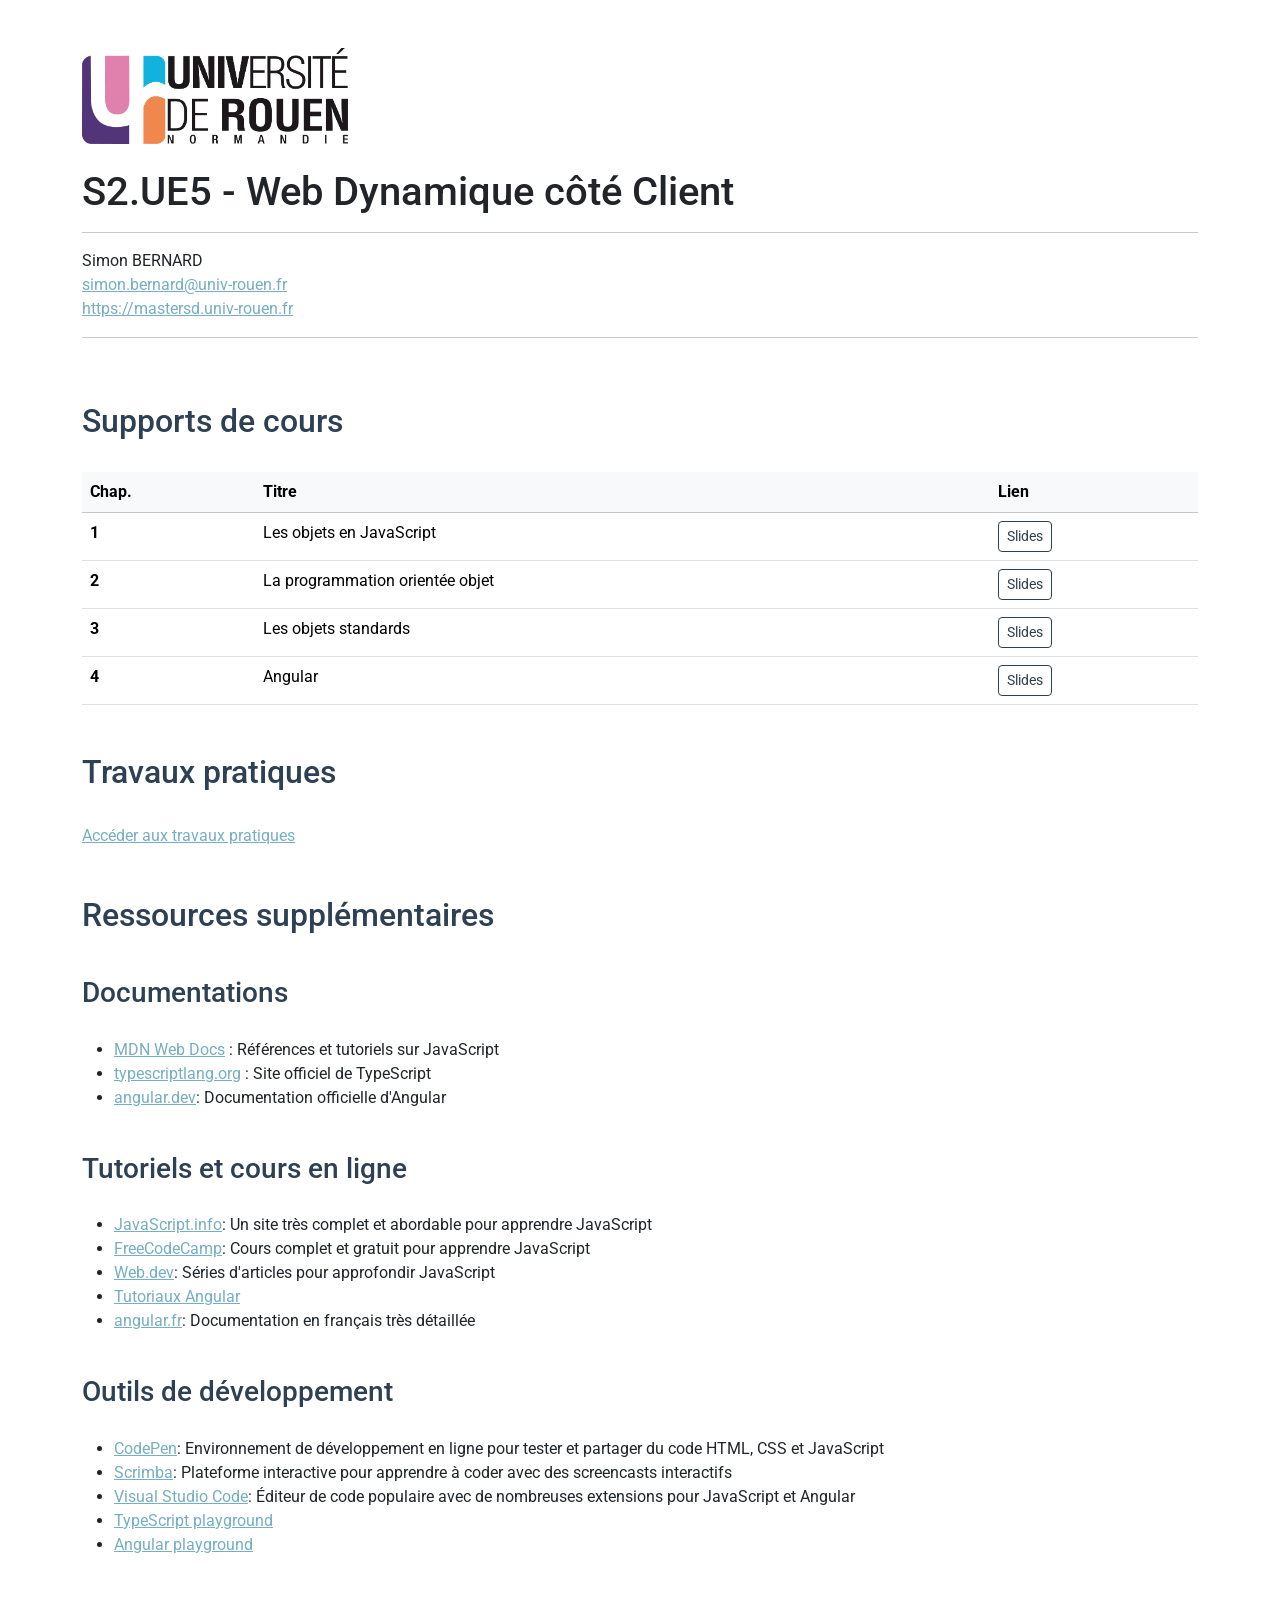
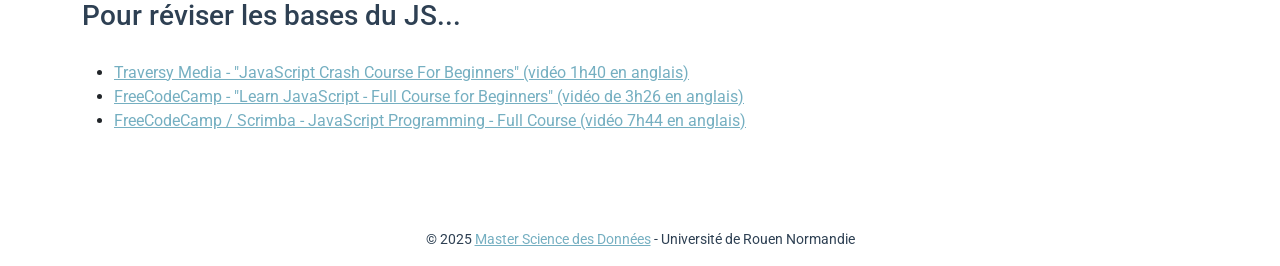
<file: index.html>
<!DOCTYPE html>
<html lang="fr">
<head>
    <title>M1SD - S2.UE5 - WDC</title>


    <meta charset="UTF-8">
    <meta name="viewport" content="width=device-width, initial-scale=1.0">
    <link rel="icon" type="image/x-icon" href="../img/favicon.ico">
    <meta name="author" content="Simon BERNARD">
    <meta name="description" content="Supports de cours pour l'UE Web Dynamique côté Client (WDC) du Master Science des Données à l'Université de Rouen Normandie">
    <meta name="language" content="fr">

    <link href="https://cdn.jsdelivr.net/npm/bootstrap@5.3.6/dist/css/bootstrap.min.css" rel="stylesheet">
    <link rel="stylesheet" href="css/urn.css">
</head>
<body> 
    <div class="container-lg">

        <header class="mt-5">
            <img src="img/logo_urn_color.png" alt="Logo Université de Rouen Normandie" class="logo mb-4">
            <h1 class="h1">S2.UE5 - Web Dynamique côté Client</h1>
            <hr>
            <div class="author">Simon BERNARD</div>
            <div class="mail"><a href="mailto:simon.bernard@univ-rouen.fr">simon.bernard@univ-rouen.fr</a></div>
            <div class="site"><a href="https://mastersd.univ-rouen.fr" target="_blank">https://mastersd.univ-rouen.fr</a></div>
            <hr>
        </header>

        <main>
            <section>
                <h2>Supports de cours</h2>
                <table class="table">
                    <thead class="table-light">
                        <tr>
                            <th scope="col">Chap.</th>
                            <th scope="col">Titre</th>
                            <th scope="col">Lien</th>
                        </tr>
                    </thead>
                    <tbody>
                        <tr>
                            <th scope="row">1</th>
                            <td>Les objets en JavaScript</td>
                            <td><a href="./CM/objet.html" class="btn btn-outline-primary btn-sm">Slides</a></td>
                        </tr>
                        <tr>
                            <th scope="row">2</th>
                            <td>La programmation orientée objet</td>
                            <td><a href="./CM/poo.html" class="btn btn-outline-primary btn-sm">Slides</a></td>
                        </tr>
                        <tr>
                            <th scope="row">3</th>
                            <td>Les objets standards</td>
                            <td><a href="./CM/objetstandard.html" class="btn btn-outline-primary btn-sm">Slides</a></td>
                        </tr>
                        <tr>
                            <th scope="row">4</th>
                            <td>Angular</td>
                            <td><a href="./CM/angular.html" class="btn btn-outline-primary btn-sm">Slides</a></td>
                        </tr>
                        <!--<tr>
                            <th scope="row">5</th>
                            <td>AJAX</td>
                            <td><a href="./CM/ajax.html" class="btn btn-outline-primary btn-sm disabled">Slides</a></td>
                        </tr>-->
                    </tbody>
                </table>
            </section>

            <section>
                <h2>Travaux pratiques</h2>
                <p><a href="./TP/index.html">Accéder aux travaux pratiques</a></p>
            </section>

            <section>
                <h2>Ressources supplémentaires</h2>

                <section>
                    <h3>Documentations</h3>
                    <ul>
                        <li><a href="https://developer.mozilla.org/fr/docs/Web/JavaScript" target="_blank">MDN Web Docs</a> : Références et tutoriels sur JavaScript</li>
                        <li><a href="https://www.typescriptlang.org/" target="_blank">typescriptlang.org</a> : Site officiel de TypeScript</li>
                        <li><a href="https://angular.dev/overview" target="_blank">angular.dev</a>: Documentation officielle d'Angular</li>
                    </ul>
                </section>
                <section>
                    <h3>Tutoriels et cours en ligne</h3>
                    <ul>
                        <li><a href="https://javascript.info/">JavaScript.info</a>: Un site très complet et abordable pour apprendre JavaScript</li>
                        <li><a href="https://www.freecodecamp.org/news/learn-javascript-full-course/" target="_blank">FreeCodeCamp</a>: Cours complet et gratuit pour apprendre JavaScript</li>
                        <li><a href="https://web.dev/learn/javascript" target="_blank">Web.dev</a>: Séries d'articles pour approfondir JavaScript</li>
                        <li><a href="https://angular.dev/tutorials" target="_blank">Tutoriaux Angular</a></li>
                        <li><a href="https://angular.fr/get_started/" target="_blank">angular.fr</a>: Documentation en français très détaillée</li>
                    </ul>
                </section>
                <section>
                    <h3>Outils de développement</h3>
                    <ul>
                        <li><a href="https://codepen.io" target="_blank">CodePen</a>: Environnement de développement en ligne pour tester et partager du code HTML, CSS et JavaScript</li>
                        <li><a href="https://scrimba.com" target="_blank">Scrimba</a>: Plateforme interactive pour apprendre à coder avec des screencasts interactifs</li>
                        <li><a href="https://code.visualstudio.com/" target="_blank">Visual Studio Code</a>: Éditeur de code populaire avec de nombreuses extensions pour JavaScript et Angular</li>
                        <li><a href="https://www.typescriptlang.org/play" target="_blank">TypeScript playground</a></li>
                        <li><a href="https://angular.dev/playground" target="_blank">Angular playground</a></li>
                    </ul>
                </section>
                <section>
                    <h3>Pour réviser les bases du JS...</h3>
                    <ul>
                        <li><a href="https://www.youtube.com/watch?v=hdI2bqOjy3c" target="_blank">Traversy Media - "JavaScript Crash Course For Beginners" (vidéo 1h40 en anglais)</a></li>
                        <li><a href="https://www.youtube.com/watch?v=PkZNo7MFNFg">FreeCodeCamp - "Learn JavaScript - Full Course for Beginners" (vidéo de 3h26 en anglais)</a></li>
                        <li><a href="https://www.youtube.com/watch?v=jS4aFq5-91M">FreeCodeCamp / Scrimba - JavaScript Programming - Full Course (vidéo 7h44 en anglais)</a></li>
                    </ul>
                </section>
            </section>

        </main>

        <footer>
            <p>© 2025 <a href="https://mastersd.univ-rouen.fr">Master Science des Données</a> - Université de Rouen Normandie</p>
        </footer>

    </div>


    <script type="text/javascript" src="https://cdn.jsdelivr.net/npm/bootstrap@5.3.6/dist/js/bootstrap.bundle.min.js"></script>
</body>
</html>
</file>
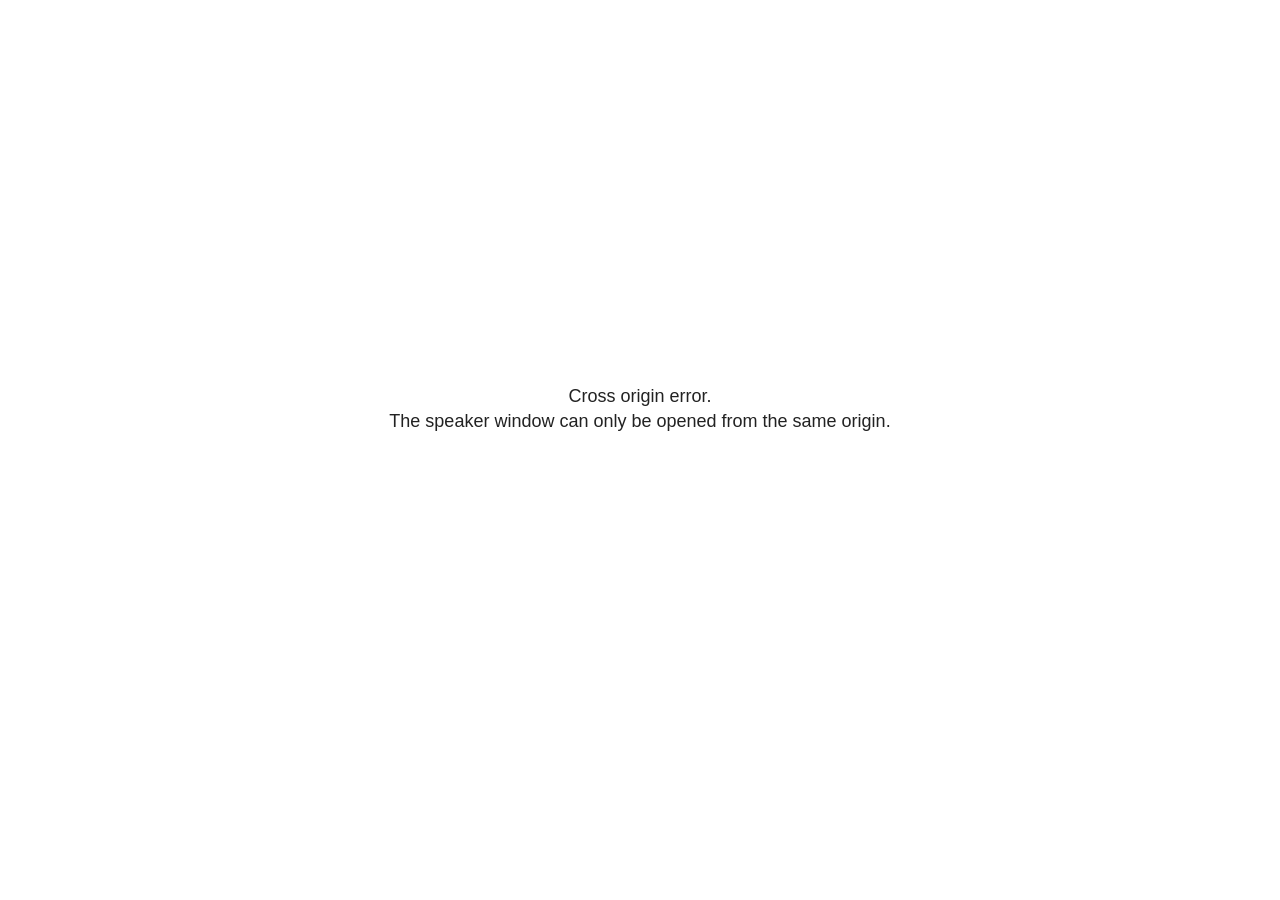
<file: CM/reveal/plugin/notes/speaker-view.html>
<!--
	NOTE: You need to build the notes plugin after making changes to this file.
-->
<html lang="en">
	<head>
		<meta charset="utf-8">

		<title>reveal.js - Speaker View</title>

		<style>
			body {
				font-family: Helvetica;
				font-size: 18px;
			}

			#current-slide,
			#upcoming-slide,
			#speaker-controls {
				padding: 6px;
				box-sizing: border-box;
				-moz-box-sizing: border-box;
			}

			#current-slide iframe,
			#upcoming-slide iframe {
				width: 100%;
				height: 100%;
				border: 1px solid #ddd;
			}

			#current-slide .label,
			#upcoming-slide .label {
				position: absolute;
				top: 10px;
				left: 10px;
				z-index: 2;
			}

			#connection-status {
				position: absolute;
				top: 0;
				left: 0;
				width: 100%;
				height: 100%;
				z-index: 20;
				padding: 30% 20% 20% 20%;
				font-size: 18px;
				color: #222;
				background: #fff;
				text-align: center;
				box-sizing: border-box;
				line-height: 1.4;
			}

			.overlay-element {
				height: 34px;
				line-height: 34px;
				padding: 0 10px;
				text-shadow: none;
				background: rgba( 220, 220, 220, 0.8 );
				color: #222;
				font-size: 14px;
			}

			.overlay-element.interactive:hover {
				background: rgba( 220, 220, 220, 1 );
			}

			#current-slide {
				position: absolute;
				width: 60%;
				height: 100%;
				top: 0;
				left: 0;
				padding-right: 0;
			}

			#upcoming-slide {
				position: absolute;
				width: 40%;
				height: 40%;
				right: 0;
				top: 0;
			}

			/* Speaker controls */
			#speaker-controls {
				position: absolute;
				top: 40%;
				right: 0;
				width: 40%;
				height: 60%;
				overflow: auto;
				font-size: 18px;
			}

				.speaker-controls-time.hidden,
				.speaker-controls-notes.hidden {
					display: none;
				}

				.speaker-controls-time .label,
				.speaker-controls-pace .label,
				.speaker-controls-notes .label {
					text-transform: uppercase;
					font-weight: normal;
					font-size: 0.66em;
					color: #666;
					margin: 0;
				}

				.speaker-controls-time, .speaker-controls-pace {
					border-bottom: 1px solid rgba( 200, 200, 200, 0.5 );
					margin-bottom: 10px;
					padding: 10px 16px;
					padding-bottom: 20px;
					cursor: pointer;
				}

				.speaker-controls-time .reset-button {
					opacity: 0;
					float: right;
					color: #666;
					text-decoration: none;
				}
				.speaker-controls-time:hover .reset-button {
					opacity: 1;
				}

				.speaker-controls-time .timer,
				.speaker-controls-time .clock {
					width: 50%;
				}

				.speaker-controls-time .timer,
				.speaker-controls-time .clock,
				.speaker-controls-time .pacing .hours-value,
				.speaker-controls-time .pacing .minutes-value,
				.speaker-controls-time .pacing .seconds-value {
					font-size: 1.9em;
				}

				.speaker-controls-time .timer {
					float: left;
				}

				.speaker-controls-time .clock {
					float: right;
					text-align: right;
				}

				.speaker-controls-time span.mute {
					opacity: 0.3;
				}

				.speaker-controls-time .pacing-title {
					margin-top: 5px;
				}

				.speaker-controls-time .pacing.ahead {
					color: blue;
				}

				.speaker-controls-time .pacing.on-track {
					color: green;
				}

				.speaker-controls-time .pacing.behind {
					color: red;
				}

				.speaker-controls-notes {
					padding: 10px 16px;
				}

				.speaker-controls-notes .value {
					margin-top: 5px;
					line-height: 1.4;
					font-size: 1.2em;
				}

			/* Layout selector */
			#speaker-layout {
				position: absolute;
				top: 10px;
				right: 10px;
				color: #222;
				z-index: 10;
			}
				#speaker-layout select {
					position: absolute;
					width: 100%;
					height: 100%;
					top: 0;
					left: 0;
					border: 0;
					box-shadow: 0;
					cursor: pointer;
					opacity: 0;

					font-size: 1em;
					background-color: transparent;

					-moz-appearance: none;
					-webkit-appearance: none;
					-webkit-tap-highlight-color: rgba(0, 0, 0, 0);
				}

				#speaker-layout select:focus {
					outline: none;
					box-shadow: none;
				}

			.clear {
				clear: both;
			}

			/* Speaker layout: Wide */
			body[data-speaker-layout="wide"] #current-slide,
			body[data-speaker-layout="wide"] #upcoming-slide {
				width: 50%;
				height: 45%;
				padding: 6px;
			}

			body[data-speaker-layout="wide"] #current-slide {
				top: 0;
				left: 0;
			}

			body[data-speaker-layout="wide"] #upcoming-slide {
				top: 0;
				left: 50%;
			}

			body[data-speaker-layout="wide"] #speaker-controls {
				top: 45%;
				left: 0;
				width: 100%;
				height: 50%;
				font-size: 1.25em;
			}

			/* Speaker layout: Tall */
			body[data-speaker-layout="tall"] #current-slide,
			body[data-speaker-layout="tall"] #upcoming-slide {
				width: 45%;
				height: 50%;
				padding: 6px;
			}

			body[data-speaker-layout="tall"] #current-slide {
				top: 0;
				left: 0;
			}

			body[data-speaker-layout="tall"] #upcoming-slide {
				top: 50%;
				left: 0;
			}

			body[data-speaker-layout="tall"] #speaker-controls {
				padding-top: 40px;
				top: 0;
				left: 45%;
				width: 55%;
				height: 100%;
				font-size: 1.25em;
			}

			/* Speaker layout: Notes only */
			body[data-speaker-layout="notes-only"] #current-slide,
			body[data-speaker-layout="notes-only"] #upcoming-slide {
				display: none;
			}

			body[data-speaker-layout="notes-only"] #speaker-controls {
				padding-top: 40px;
				top: 0;
				left: 0;
				width: 100%;
				height: 100%;
				font-size: 1.25em;
			}

			@media screen and (max-width: 1080px) {
				body[data-speaker-layout="default"] #speaker-controls {
					font-size: 16px;
				}
			}

			@media screen and (max-width: 900px) {
				body[data-speaker-layout="default"] #speaker-controls {
					font-size: 14px;
				}
			}

			@media screen and (max-width: 800px) {
				body[data-speaker-layout="default"] #speaker-controls {
					font-size: 12px;
				}
			}

		</style>
	</head>

	<body>

		<div id="connection-status">Loading speaker view...</div>

		<div id="current-slide"></div>
		<div id="upcoming-slide"><span class="overlay-element label">Upcoming</span></div>
		<div id="speaker-controls">
			<div class="speaker-controls-time">
				<h4 class="label">Time <span class="reset-button">Click to Reset</span></h4>
				<div class="clock">
					<span class="clock-value">0:00 AM</span>
				</div>
				<div class="timer">
					<span class="hours-value">00</span><span class="minutes-value">:00</span><span class="seconds-value">:00</span>
				</div>
				<div class="clear"></div>

				<h4 class="label pacing-title" style="display: none">Pacing – Time to finish current slide</h4>
				<div class="pacing" style="display: none">
					<span class="hours-value">00</span><span class="minutes-value">:00</span><span class="seconds-value">:00</span>
				</div>
			</div>

			<div class="speaker-controls-notes hidden">
				<h4 class="label">Notes</h4>
				<div class="value"></div>
			</div>
		</div>
		<div id="speaker-layout" class="overlay-element interactive">
			<span class="speaker-layout-label"></span>
			<select class="speaker-layout-dropdown"></select>
		</div>

		<script>

			(function() {

				var notes,
					notesValue,
					currentState,
					currentSlide,
					upcomingSlide,
					layoutLabel,
					layoutDropdown,
					pendingCalls = {},
					lastRevealApiCallId = 0,
					connected = false

				var connectionStatus = document.querySelector( '#connection-status' );

				var SPEAKER_LAYOUTS = {
					'default': 'Default',
					'wide': 'Wide',
					'tall': 'Tall',
					'notes-only': 'Notes only'
				};

				setupLayout();

				let openerOrigin;

				try {
					openerOrigin = window.opener.location.origin;
				}
				catch ( error ) { console.warn( error ) }

				// In order to prevent XSS, the speaker view will only run if its
				// opener has the same origin as itself
				if( window.location.origin !== openerOrigin ) {
					connectionStatus.innerHTML = 'Cross origin error.<br>The speaker window can only be opened from the same origin.';
					return;
				}

				var connectionTimeout = setTimeout( function() {
					connectionStatus.innerHTML = 'Error connecting to main window.<br>Please try closing and reopening the speaker view.';
				}, 5000 );

				window.addEventListener( 'message', function( event ) {

					// Validate the origin of all messages to avoid parsing messages
					// that aren't meant for us. Ignore when running off file:// so
					// that the speaker view continues to work without a web server.
					if( window.location.origin !== event.origin && window.location.origin !== 'file://' ) {
						return
					}

					clearTimeout( connectionTimeout );
					connectionStatus.style.display = 'none';

					var data = JSON.parse( event.data );

					// The overview mode is only useful to the reveal.js instance
					// where navigation occurs so we don't sync it
					if( data.state ) delete data.state.overview;

					// Messages sent by the notes plugin inside of the main window
					if( data && data.namespace === 'reveal-notes' ) {
						if( data.type === 'connect' ) {
							handleConnectMessage( data );
						}
						else if( data.type === 'state' ) {
							handleStateMessage( data );
						}
						else if( data.type === 'return' ) {
							pendingCalls[data.callId](data.result);
							delete pendingCalls[data.callId];
						}
					}
					// Messages sent by the reveal.js inside of the current slide preview
					else if( data && data.namespace === 'reveal' ) {
						const supportedEvents = [
							'slidechanged',
							'fragmentshown',
							'fragmenthidden',
							'paused',
							'resumed',
							'previewiframe',
							'previewimage',
							'previewvideo',
							'closeoverlay'
						];

						if( /ready/.test( data.eventName ) ) {
							// Send a message back to notify that the handshake is complete
							window.opener.postMessage( JSON.stringify({ namespace: 'reveal-notes', type: 'connected'} ), '*' );
						}
						else if( supportedEvents.includes( data.eventName ) && currentState !== JSON.stringify( data.state ) ) {
							dispatchStateToMainWindow( data.state );
						}
					}

				} );

				/**
				 * Updates the presentation in the main window to match the state
				 * of the presentation in the notes window.
				 */
				const dispatchStateToMainWindow = debounce(( state ) => {
					window.opener.postMessage( JSON.stringify({ method: 'setState', args: [ state ]} ), '*' );
				}, 500);

				/**
				 * Asynchronously calls the Reveal.js API of the main frame.
				 */
				function callRevealApi( methodName, methodArguments, callback ) {

					var callId = ++lastRevealApiCallId;
					pendingCalls[callId] = callback;
					window.opener.postMessage( JSON.stringify( {
						namespace: 'reveal-notes',
						type: 'call',
						callId: callId,
						methodName: methodName,
						arguments: methodArguments
					} ), '*' );

				}

				/**
				 * Called when the main window is trying to establish a
				 * connection.
				 */
				function handleConnectMessage( data ) {

					if( connected === false ) {
						connected = true;

						setupIframes( data );
						setupKeyboard();
						setupNotes();
						setupTimer();
						setupHeartbeat();
					}

				}

				/**
				 * Called when the main window sends an updated state.
				 */
				function handleStateMessage( data ) {

					// Store the most recently set state to avoid circular loops
					// applying the same state
					currentState = JSON.stringify( data.state );

					// No need for updating the notes in case of fragment changes
					if ( data.notes ) {
						notes.classList.remove( 'hidden' );
						notesValue.style.whiteSpace = data.whitespace;
						if( data.markdown ) {
							notesValue.innerHTML = marked( data.notes );
						}
						else {
							notesValue.innerHTML = data.notes;
						}
					}
					else {
						notes.classList.add( 'hidden' );
					}

					// Don't show lightboxes in the upcoming slide
					const { previewVideo, previewImage, previewIframe, ...upcomingState } = data.state;

					// Update the note slides
					currentSlide.contentWindow.postMessage( JSON.stringify({ method: 'setState', args: [ data.state ] }), '*' );
					upcomingSlide.contentWindow.postMessage( JSON.stringify({ method: 'setState', args: [ upcomingState ] }), '*' );
					upcomingSlide.contentWindow.postMessage( JSON.stringify({ method: 'next' }), '*' );

				}

				// Limit to max one state update per X ms
				handleStateMessage = debounce( handleStateMessage, 200 );

				/**
				 * Forward keyboard events to the current slide window.
				 * This enables keyboard events to work even if focus
				 * isn't set on the current slide iframe.
				 *
				 * Block F5 default handling, it reloads and disconnects
				 * the speaker notes window.
				 */
				function setupKeyboard() {

					document.addEventListener( 'keydown', function( event ) {
						if( event.keyCode === 116 || ( event.metaKey && event.keyCode === 82 ) ) {
							event.preventDefault();
							return false;
						}
						currentSlide.contentWindow.postMessage( JSON.stringify({ method: 'triggerKey', args: [ event.keyCode ] }), '*' );
					} );

				}

				/**
				 * Creates the preview iframes.
				 */
				function setupIframes( data ) {

					var params = [
						'receiver',
						'progress=false',
						'history=false',
						'transition=none',
						'autoSlide=0',
						'backgroundTransition=none'
					].join( '&' );

					var urlSeparator = /\?/.test(data.url) ? '&' : '?';
					var hash = '#/' + data.state.indexh + '/' + data.state.indexv;
					var currentURL = data.url + urlSeparator + params + '&scrollActivationWidth=false&postMessageEvents=true' + hash;
					var upcomingURL = data.url + urlSeparator + params + '&scrollActivationWidth=false&controls=false' + hash;

					currentSlide = document.createElement( 'iframe' );
					currentSlide.setAttribute( 'width', 1280 );
					currentSlide.setAttribute( 'height', 1024 );
					currentSlide.setAttribute( 'src', currentURL );
					document.querySelector( '#current-slide' ).appendChild( currentSlide );

					upcomingSlide = document.createElement( 'iframe' );
					upcomingSlide.setAttribute( 'width', 640 );
					upcomingSlide.setAttribute( 'height', 512 );
					upcomingSlide.setAttribute( 'src', upcomingURL );
					document.querySelector( '#upcoming-slide' ).appendChild( upcomingSlide );

				}

				/**
				 * Setup the notes UI.
				 */
				function setupNotes() {

					notes = document.querySelector( '.speaker-controls-notes' );
					notesValue = document.querySelector( '.speaker-controls-notes .value' );

				}

				/**
				 * We send out a heartbeat at all times to ensure we can
				 * reconnect with the main presentation window after reloads.
				 */
				function setupHeartbeat() {

					setInterval( () => {
						window.opener.postMessage( JSON.stringify({ namespace: 'reveal-notes', type: 'heartbeat'} ), '*' );
					}, 1000 );

				}

				function getTimings( callback ) {

					callRevealApi( 'getSlidesAttributes', [], function ( slideAttributes ) {
						callRevealApi( 'getConfig', [], function ( config ) {
							var totalTime = config.totalTime;
							var minTimePerSlide = config.minimumTimePerSlide || 0;
							var defaultTiming = config.defaultTiming;
							if ((defaultTiming == null) && (totalTime == null)) {
								callback(null);
								return;
							}
							// Setting totalTime overrides defaultTiming
							if (totalTime) {
								defaultTiming = 0;
							}
							var timings = [];
							for ( var i in slideAttributes ) {
								var slide = slideAttributes[ i ];
								var timing = defaultTiming;
								if( slide.hasOwnProperty( 'data-timing' )) {
									var t = slide[ 'data-timing' ];
									timing = parseInt(t);
									if( isNaN(timing) ) {
										console.warn("Could not parse timing '" + t + "' of slide " + i + "; using default of " + defaultTiming);
										timing = defaultTiming;
									}
								}
								timings.push(timing);
							}
							if ( totalTime ) {
								// After we've allocated time to individual slides, we summarize it and
								// subtract it from the total time
								var remainingTime = totalTime - timings.reduce( function(a, b) { return a + b; }, 0 );
								// The remaining time is divided by the number of slides that have 0 seconds
								// allocated at the moment, giving the average time-per-slide on the remaining slides
								var remainingSlides = (timings.filter( function(x) { return x == 0 }) ).length
								var timePerSlide = Math.round( remainingTime / remainingSlides, 0 )
								// And now we replace every zero-value timing with that average
								timings = timings.map( function(x) { return (x==0 ? timePerSlide : x) } );
							}
							var slidesUnderMinimum = timings.filter( function(x) { return (x < minTimePerSlide) } ).length
							if ( slidesUnderMinimum ) {
								message = "The pacing time for " + slidesUnderMinimum + " slide(s) is under the configured minimum of " + minTimePerSlide + " seconds. Check the data-timing attribute on individual slides, or consider increasing the totalTime or minimumTimePerSlide configuration options (or removing some slides).";
								alert(message);
							}
							callback( timings );
						} );
					} );

				}

				/**
				 * Return the number of seconds allocated for presenting
				 * all slides up to and including this one.
				 */
				function getTimeAllocated( timings, callback ) {

					callRevealApi( 'getSlidePastCount', [], function ( currentSlide ) {
						var allocated = 0;
						for (var i in timings.slice(0, currentSlide + 1)) {
							allocated += timings[i];
						}
						callback( allocated );
					} );

				}

				/**
				 * Create the timer and clock and start updating them
				 * at an interval.
				 */
				function setupTimer() {

					var start = new Date(),
					timeEl = document.querySelector( '.speaker-controls-time' ),
					clockEl = timeEl.querySelector( '.clock-value' ),
					hoursEl = timeEl.querySelector( '.hours-value' ),
					minutesEl = timeEl.querySelector( '.minutes-value' ),
					secondsEl = timeEl.querySelector( '.seconds-value' ),
					pacingTitleEl = timeEl.querySelector( '.pacing-title' ),
					pacingEl = timeEl.querySelector( '.pacing' ),
					pacingHoursEl = pacingEl.querySelector( '.hours-value' ),
					pacingMinutesEl = pacingEl.querySelector( '.minutes-value' ),
					pacingSecondsEl = pacingEl.querySelector( '.seconds-value' );

					var timings = null;
					getTimings( function ( _timings ) {

						timings = _timings;
						if (_timings !== null) {
							pacingTitleEl.style.removeProperty('display');
							pacingEl.style.removeProperty('display');
						}

						// Update once directly
						_updateTimer();

						// Then update every second
						setInterval( _updateTimer, 1000 );

					} );


					function _resetTimer() {

						if (timings == null) {
							start = new Date();
							_updateTimer();
						}
						else {
							// Reset timer to beginning of current slide
							getTimeAllocated( timings, function ( slideEndTimingSeconds ) {
								var slideEndTiming = slideEndTimingSeconds * 1000;
								callRevealApi( 'getSlidePastCount', [], function ( currentSlide ) {
									var currentSlideTiming = timings[currentSlide] * 1000;
									var previousSlidesTiming = slideEndTiming - currentSlideTiming;
									var now = new Date();
									start = new Date(now.getTime() - previousSlidesTiming);
									_updateTimer();
								} );
							} );
						}

					}

					timeEl.addEventListener( 'click', function() {
						_resetTimer();
						return false;
					} );

					function _displayTime( hrEl, minEl, secEl, time) {

						var sign = Math.sign(time) == -1 ? "-" : "";
						time = Math.abs(Math.round(time / 1000));
						var seconds = time % 60;
						var minutes = Math.floor( time / 60 ) % 60 ;
						var hours = Math.floor( time / ( 60 * 60 )) ;
						hrEl.innerHTML = sign + zeroPadInteger( hours );
						if (hours == 0) {
							hrEl.classList.add( 'mute' );
						}
						else {
							hrEl.classList.remove( 'mute' );
						}
						minEl.innerHTML = ':' + zeroPadInteger( minutes );
						if (hours == 0 && minutes == 0) {
							minEl.classList.add( 'mute' );
						}
						else {
							minEl.classList.remove( 'mute' );
						}
						secEl.innerHTML = ':' + zeroPadInteger( seconds );
					}

					function _updateTimer() {

						var diff, hours, minutes, seconds,
						now = new Date();

						diff = now.getTime() - start.getTime();

						clockEl.innerHTML = now.toLocaleTimeString( 'en-US', { hour12: true, hour: '2-digit', minute:'2-digit' } );
						_displayTime( hoursEl, minutesEl, secondsEl, diff );
						if (timings !== null) {
							_updatePacing(diff);
						}

					}

					function _updatePacing(diff) {

						getTimeAllocated( timings, function ( slideEndTimingSeconds ) {
							var slideEndTiming = slideEndTimingSeconds * 1000;

							callRevealApi( 'getSlidePastCount', [], function ( currentSlide ) {
								var currentSlideTiming = timings[currentSlide] * 1000;
								var timeLeftCurrentSlide = slideEndTiming - diff;
								if (timeLeftCurrentSlide < 0) {
									pacingEl.className = 'pacing behind';
								}
								else if (timeLeftCurrentSlide < currentSlideTiming) {
									pacingEl.className = 'pacing on-track';
								}
								else {
									pacingEl.className = 'pacing ahead';
								}
								_displayTime( pacingHoursEl, pacingMinutesEl, pacingSecondsEl, timeLeftCurrentSlide );
							} );
						} );
					}

				}

				/**
				 * Sets up the speaker view layout and layout selector.
				 */
				function setupLayout() {

					layoutDropdown = document.querySelector( '.speaker-layout-dropdown' );
					layoutLabel = document.querySelector( '.speaker-layout-label' );

					// Render the list of available layouts
					for( var id in SPEAKER_LAYOUTS ) {
						var option = document.createElement( 'option' );
						option.setAttribute( 'value', id );
						option.textContent = SPEAKER_LAYOUTS[ id ];
						layoutDropdown.appendChild( option );
					}

					// Monitor the dropdown for changes
					layoutDropdown.addEventListener( 'change', function( event ) {

						setLayout( layoutDropdown.value );

					}, false );

					// Restore any currently persisted layout
					setLayout( getLayout() );

				}

				/**
				 * Sets a new speaker view layout. The layout is persisted
				 * in local storage.
				 */
				function setLayout( value ) {

					var title = SPEAKER_LAYOUTS[ value ];

					layoutLabel.innerHTML = 'Layout' + ( title ? ( ': ' + title ) : '' );
					layoutDropdown.value = value;

					document.body.setAttribute( 'data-speaker-layout', value );

					// Persist locally
					if( supportsLocalStorage() ) {
						window.localStorage.setItem( 'reveal-speaker-layout', value );
					}

				}

				/**
				 * Returns the ID of the most recently set speaker layout
				 * or our default layout if none has been set.
				 */
				function getLayout() {

					if( supportsLocalStorage() ) {
						var layout = window.localStorage.getItem( 'reveal-speaker-layout' );
						if( layout ) {
							return layout;
						}
					}

					// Default to the first record in the layouts hash
					for( var id in SPEAKER_LAYOUTS ) {
						return id;
					}

				}

				function supportsLocalStorage() {

					try {
						localStorage.setItem('test', 'test');
						localStorage.removeItem('test');
						return true;
					}
					catch( e ) {
						return false;
					}

				}

				function zeroPadInteger( num ) {

					var str = '00' + parseInt( num );
					return str.substring( str.length - 2 );

				}

				/**
				 * Limits the frequency at which a function can be called.
				 */
				function debounce( fn, ms ) {

					var lastTime = 0,
						timeout;

					return function() {

						var args = arguments;
						var context = this;

						clearTimeout( timeout );

						var timeSinceLastCall = Date.now() - lastTime;
						if( timeSinceLastCall > ms ) {
							fn.apply( context, args );
							lastTime = Date.now();
						}
						else {
							timeout = setTimeout( function() {
								fn.apply( context, args );
								lastTime = Date.now();
							}, ms - timeSinceLastCall );
						}

					}

				}

			})();

		</script>
	</body>
</html>
</file>
<file: css/urn.css>
@import url('colors.css');
@import url('https://fonts.googleapis.com/css2?family=Fira+Sans:ital,wght@0,100;0,200;0,300;0,400;0,500;0,600;0,700;0,800;0,900;1,100;1,200;1,300;1,400;1,500;1,600;1,700;1,800;1,900&family=Roboto:ital,wght@0,100..900;1,100..900&display=swap');
@import url('https://cdnjs.cloudflare.com/ajax/libs/font-awesome/6.0.0/css/all.min.css');

body {
    font-family: Roboto, "Fira Sans";
    font-size: 12pt;
}
h1, h2, h3, h4, h5 {
    color: var(--primary-color);
    margin-top: 1.5em;
    margin-bottom: 1em;
}
.logo {
    display: block;
    height: 6rem;
    width: auto;
}
img.framed {
    border: solid 1px var(--tertiary-color);
}
.w-100 { width: 100%; }
.w-99 { width: 99%; } .w-98 { width: 98%; } .w-97 { width: 97%; } .w-96 { width: 96%; } .w-95 { width: 95%; } .w-94 { width: 94%; } .w-93 { width: 93%; } .w-92 { width: 92%; } .w-91 { width: 91%; } .w-90 { width: 90%; }
.w-89 { width: 89%; } .w-88 { width: 88%; } .w-87 { width: 87%; } .w-86 { width: 86%; } .w-85 { width: 85%; } .w-84 { width: 84%; } .w-83 { width: 83%; } .w-82 { width: 82%; } .w-81 { width: 81%; } .w-80 { width: 80%; }
.w-79 { width: 79%; } .w-78 { width: 78%; } .w-77 { width: 77%; } .w-76 { width: 76%; } .w-75 { width: 75%; } .w-74 { width: 74%; } .w-73 { width: 73%; } .w-72 { width: 72%; } .w-71 { width: 71%; } .w-70 { width: 70%; }
.w-69 { width: 69%; } .w-68 { width: 68%; } .w-67 { width: 67%; } .w-66 { width: 66%; } .w-65 { width: 65%; } .w-64 { width: 64%; } .w-63 { width: 63%; } .w-62 { width: 62%; } .w-61 { width: 61%; } .w-60 { width: 60%; }
.w-59 { width: 59%; } .w-58 { width: 58%; } .w-57 { width: 57%; } .w-56 { width: 56%; } .w-55 { width: 55%; } .w-54 { width: 54%; } .w-53 { width: 53%; } .w-52 { width: 52%; } .w-51 { width: 51%; } .w-50 { width: 50%; }
.w-49 { width: 49%; } .w-48 { width: 48%; } .w-47 { width: 47%; } .w-46 { width: 46%; } .w-45 { width: 45%; } .w-44 { width: 44%; } .w-43 { width: 43%; } .w-42 { width: 42%; } .w-41 { width: 41%; } .w-40 { width: 40%; }
.w-39 { width: 39%; } .w-38 { width: 38%; } .w-37 { width: 37%; } .w-36 { width: 36%; } .w-35 { width: 35%; } .w-34 { width: 34%; } .w-33 { width: 33%; } .w-32 { width: 32%; } .w-31 { width: 31%; } .w-30 { width: 30%; }
.w-29 { width: 29%; } .w-28 { width: 28%; } .w-27 { width: 27%; } .w-26 { width: 26%; } .w-25 { width: 25%; } .w-24 { width: 24%; } .w-23 { width: 23%; } .w-22 { width: 22%; } .w-21 { width: 21%; } .w-20 { width: 20%; }
.w-19 { width: 19%; } .w-18 { width: 18%; } .w-17 { width: 17%; } .w-16 { width: 16%; } .w-15 { width: 15%; } .w-14 { width: 14%; } .w-13 { width: 13%; } .w-12 { width: 12%; } .w-11 { width: 11%; } .w-10 { width: 10%; }
.w-9 { width: 9%; } .w-8 { width: 8%; } .w-7 { width: 7%; } .w-6 { width: 6%; } .w-5 { width: 5%; } .w-4 { width: 4%; } .w-3 { width: 3%; } .w-2 { width: 2%; } .w-1 { width: 1%; } .w-05 { width: 0.5%; }
pre {
    display: block;
    font-family: "Fira Code", monospace;
    padding: 7px 10px;
    background-color: var(--quaternary-color);
    border: 1px solid var(--tertiary-color);
    border-radius: 5px;
}
code {
    display: inline-block;
    font-family: "Fira Code", monospace;
    font-size: 0.9em !important;
}
a, a:visited {
    color: var(--link-color);
}
a.btn-outline-primary {
    color: var(--primary-color);
    border-color: var(--primary-color);
}
a.btn-outline-primary:hover,
a.btn-outline-primary:focus {
    color: var(--primary-color);
    background-color: var(--link-color);
    border-color: var(--link-color);
}
a.btn-outline-primary.disabled {
    color: var(--link-color) !important;
    border-color: var(--link-color) !important;
}
main {
    overflow-x: auto;
    overflow-y: hidden;
    text-align: justify;
}
main.numbered-title    { counter-reset: h3counter; }
main.numbered-title h3 { counter-reset: h4counter; }
main.numbered-title h4 { counter-reset: h5counter; }
main.numbered-title h3::before {
    counter-increment: h3counter;
    content: counter(h3counter) ".";
    margin-right: 0.5rem;
}
main.numbered-title h4::before {
    counter-increment: h4counter;
    content: counter(h3counter) "." counter(h4counter) ".";
    margin-right: 0.5rem;
}
main.numbered-title h5::before {
    counter-increment: h5counter;
    content: counter(h3counter) "." counter(h4counter) "." counter(h5counter) ".";
    margin-right: 0.5rem;
}
footer {
    margin-top: 5rem;
    font-size: 0.9em;
    color: var(--primary-color);
    text-align: center;
}

/* ================================================== */
/* Styles for the sidebar */
/* ================================================== */
/* sidebar inspired from https://getbootstrap.com/docs/5.0/examples/sidebars/ */
.sidebar {
    float: left;
    position: sticky;
    top: 0;
    display: flex;
    flex-direction: column;
    justify-content: flex-start;
    z-index: 1000;
    padding-right: 3em;
    overflow-y: auto;
}

@media (max-width: 1200px) {
    .sidebar {
        display: none;
    }
}

.sidebar .logo {
    display: block;
    height: 8em;
    margin-bottom: 1em;
}
.btn-toggle {
  display: inline-flex;
  align-items: center;
  padding: .25rem .5rem;
  font-weight: 600;
  color: var(--primary-color);
  background-color: transparent;
  border: 0;
}
.btn-toggle:hover,
.btn-toggle:focus {
  color: var(--paletteUrn-color5);
}
.btn-toggle::before {
  width: 1.25em;
  line-height: 0;
  content: url("data:image/svg+xml,%3csvg xmlns='http://www.w3.org/2000/svg' width='16' height='16' viewBox='0 0 16 16'%3e%3cpath fill='none' stroke='rgba%280,0,0,.5%29' stroke-linecap='round' stroke-linejoin='round' stroke-width='2' d='M5 14l6-6-6-6'/%3e%3c/svg%3e");
  transition: transform .35s ease;
  transform-origin: .5em 50%;
}
.btn-toggle[aria-expanded="true"]::before {
  transform: rotate(90deg);
}
.btn-toggle-nav a {
  display: inline-flex;
  padding: .1875rem .5rem;
  margin-top: .1rem;
  margin-left: 2rem;
  text-decoration: none;
  color: var(--primary-color);
}
.btn-toggle-nav a:hover,
.btn-toggle-nav a:focus {
  color: var(--paletteUrn-color5);
}
</file>
